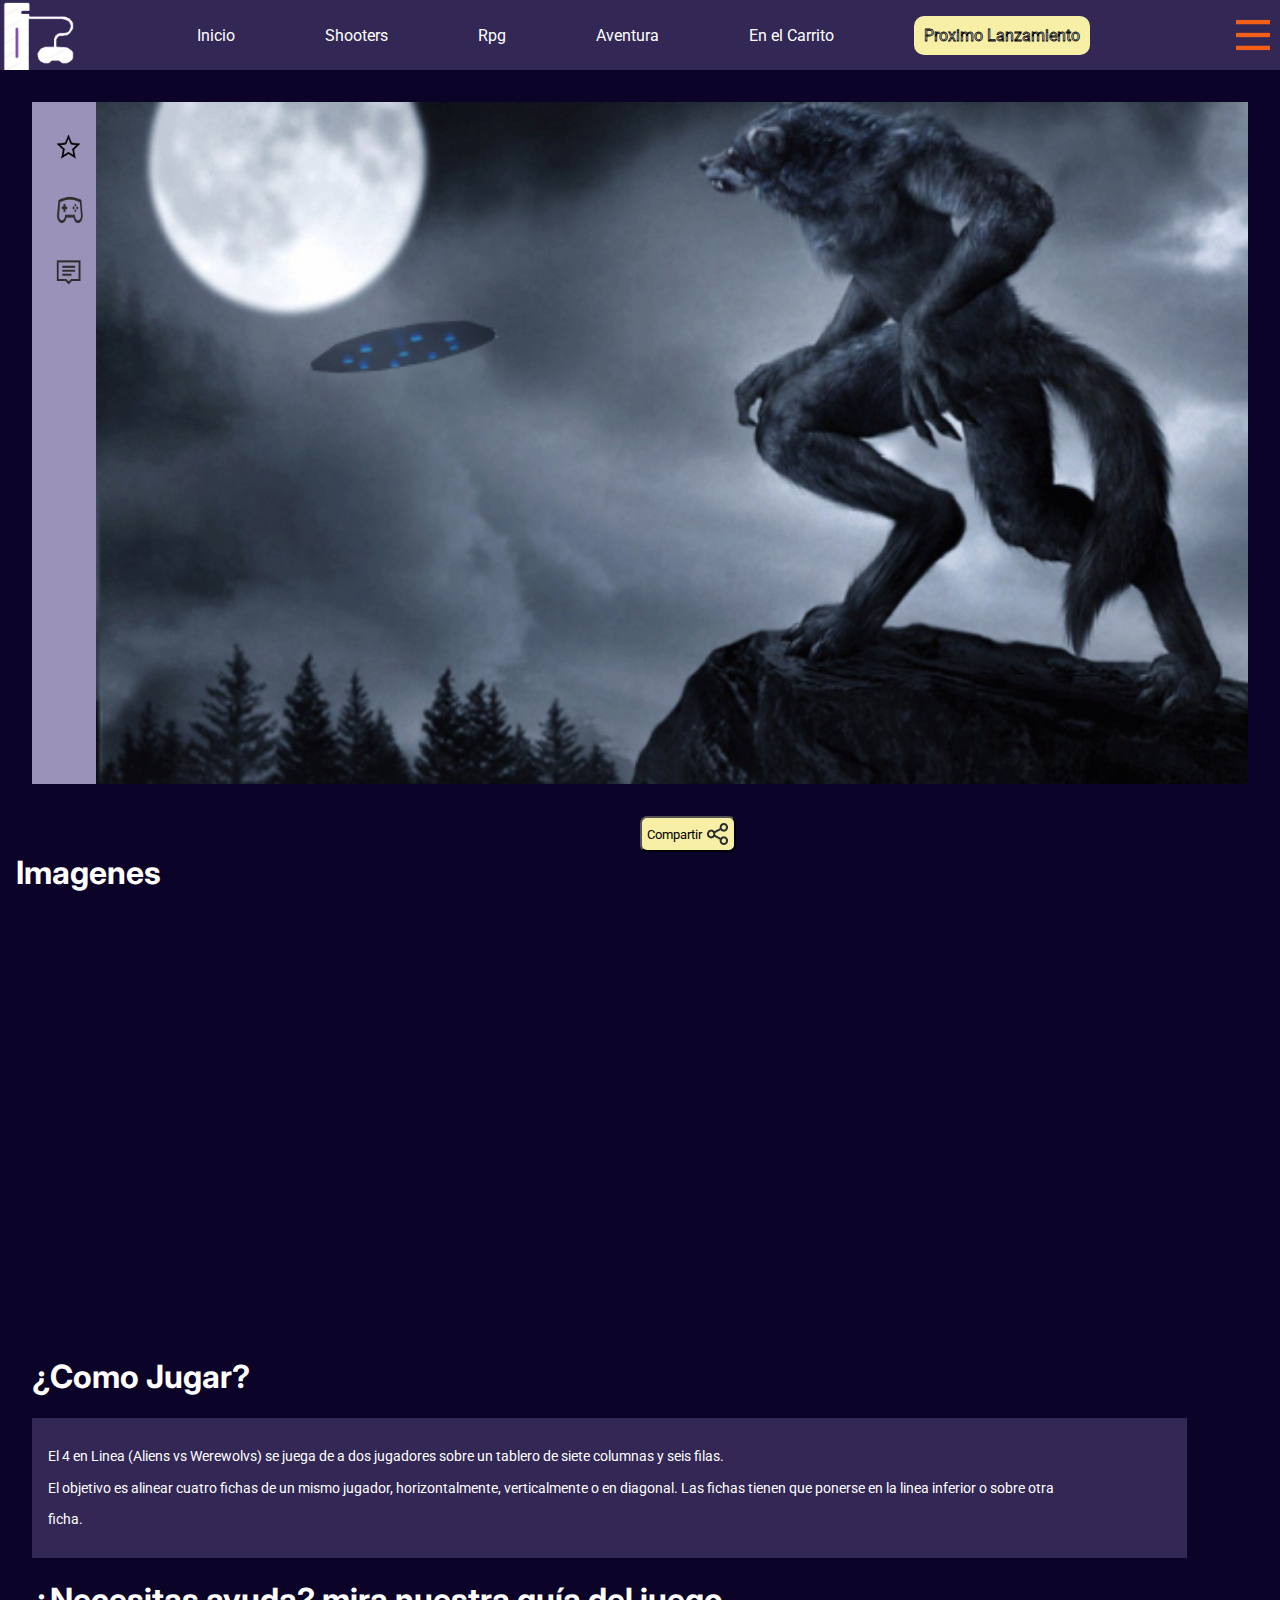
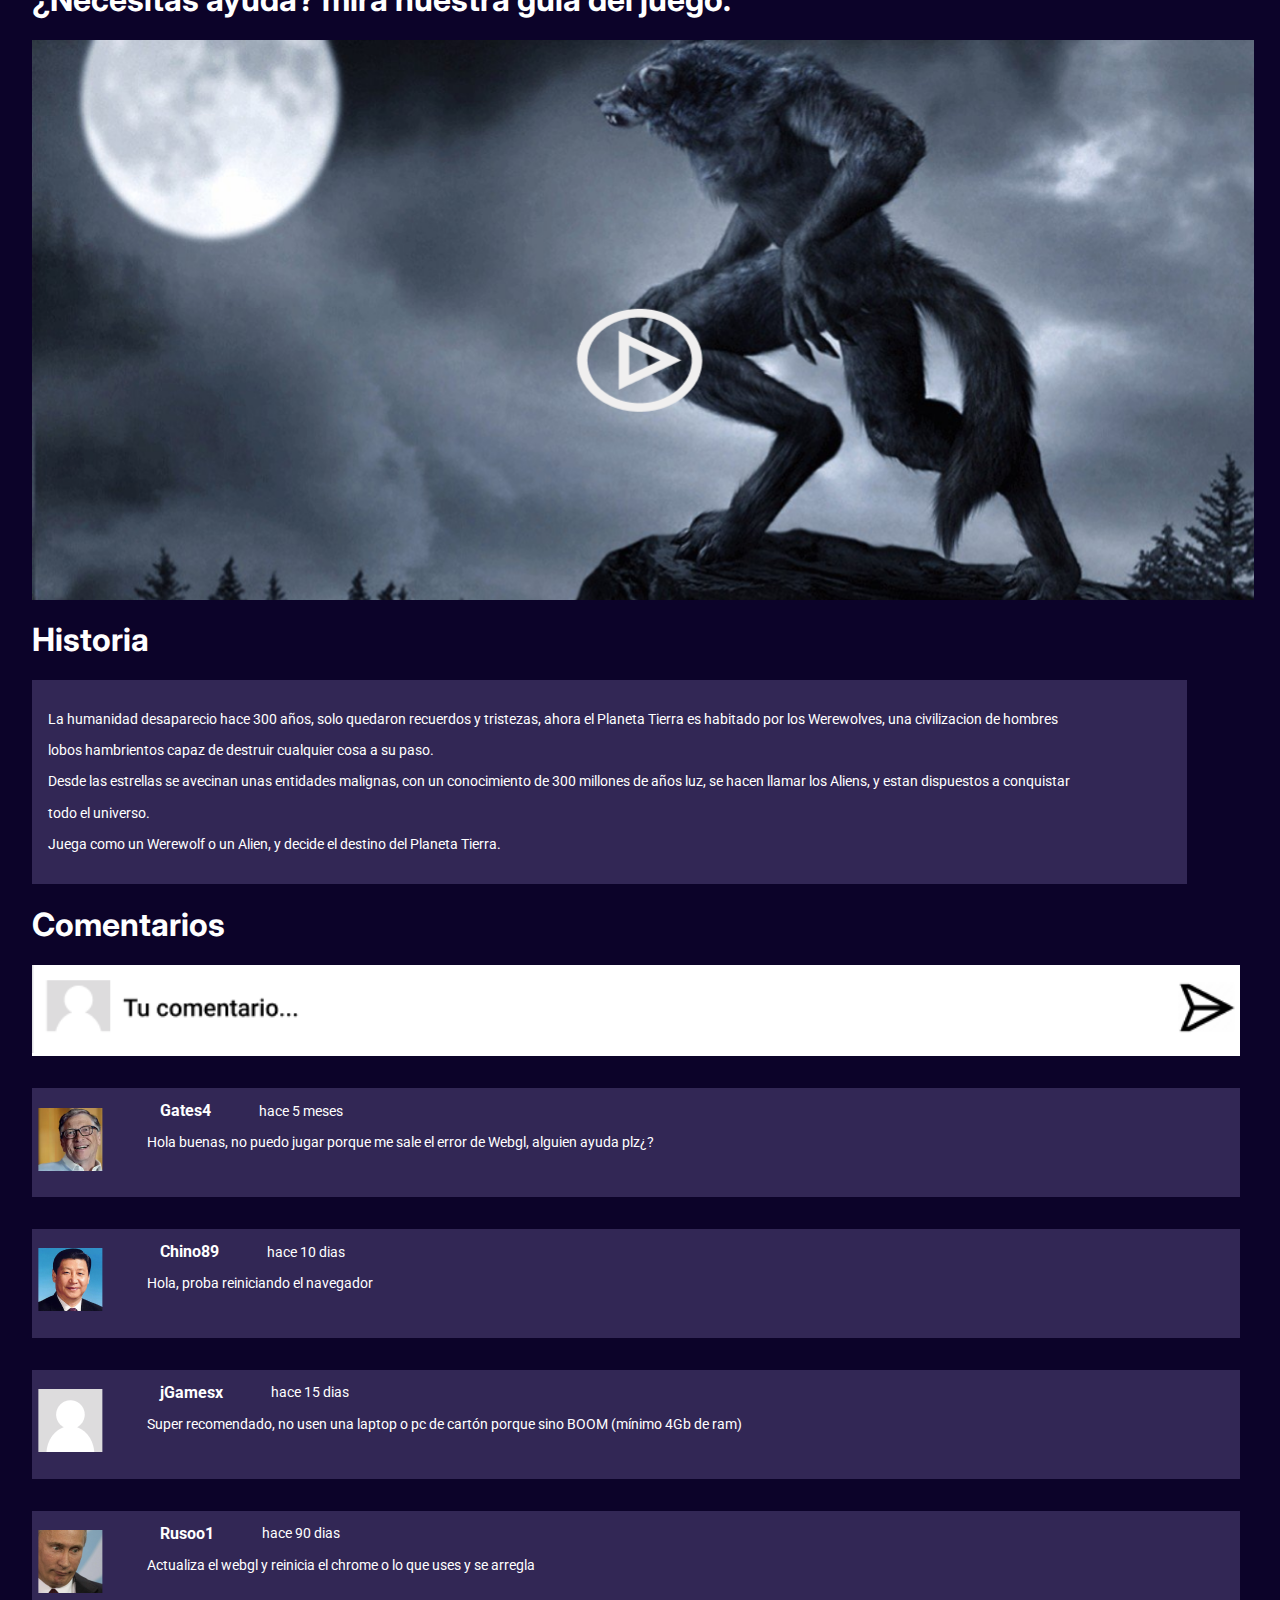
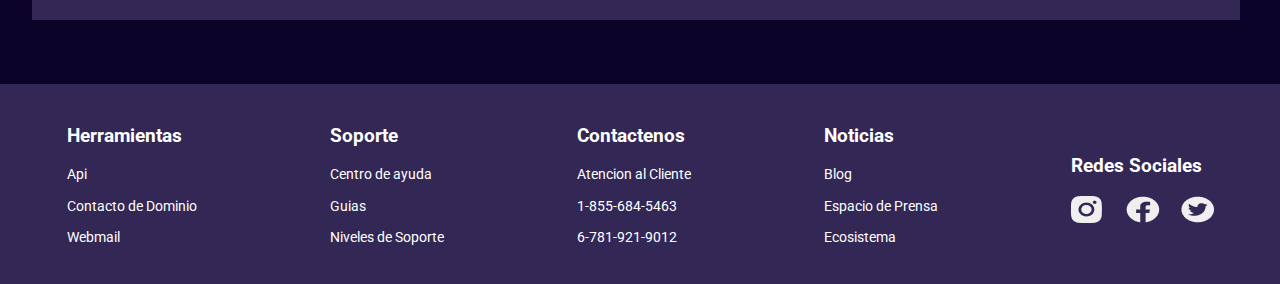
<file: gamepage.html>
<!DOCTYPE html>
<html lang="en">
<head>
    <meta charset="UTF-8">
    <meta http-equiv="X-UA-Compatible" content="IE=edge">
    <meta name="viewport" content="width=device-width, initial-scale=1.0">
    <link rel="stylesheet" href="style/style.css">
    <link rel="stylesheet" href="https://fonts.googleapis.com/css?family=Inter">
    <link rel="stylesheet" href="https://fonts.googleapis.com/css?family=Roboto">
    <link rel="stylesheet" href="https://fonts.google.com/knowledge/using_type/using_web_fonts#load-the-font-files">
    <title>Document</title>

</head>
<body>
    <header>
        <div class="logo">
        </div>
        <nav class="navbar">
            <ul class="nav-list">
                <a class="element-scale" href="index.html">Inicio</a>
                <a class="element-scale" href="">Shooters</a>
                <a class="element-scale" href="">Rpg</a>
                <a class="element-scale" href="">Aventura</a>
                <a class="element-scale" href="">En el Carrito</a>
                <a class="coming-btn element-scale">Proximo Lanzamiento</a>
            </ul>
        </nav>
        <div class="menu">      
        </div>
    </header>

    <nav class="menu-user">
        <div class="close-icon">
        </div>
        <div class="user-image">
        </div>
        
        <h1 class="user-name">Steve Jobs</h1>
        <ul>
            <li id="inicio">Inicio</li>
            <li>Mi Perfil</li>
            <li>Contacto</li>
            <li>Logout</li>
        </ul>
        <div class="frame-separator">

        </div>
    </nav>

    <main class="grid">
        <section class="game-container">
            <section class="game-menu">
                <nav class="navbar-aside">
                    <ul>
                        <li class="star-icon">
                        </li>
                        <li class="joystick-icon">
                        </li>
                        <li class="comment-icon">
                        </li>
                    </ul>
                </nav>
                <div class="game-layout">

                </div>
            </section>
            <div class="share-button"> 
                <button class="element-scale">Compartir
                    <img src="img/share-icon.png" alt="shareicon">
                </button>
            </div>
        </section>
        
        <section class="carousel">  
            <div>
                <h1>Imagenes</h1>
            </div>
           
            <div class="carousel-img">
               
                    <div class="carousel-item">

                    </div>
                    <div class="carousel-item">
                    
                    </div>
                    <div class="carousel-item">

                    </div>
                    <div class="carousel-item">
                    
                    </div>
            </div>
        </section>
        <section class="instruction-section">
            <div class="help-section">
                <h1>
                    ¿Como Jugar?
                </h1>
                <div class="text-container">
                    <p>El 4 en Linea (Aliens vs Werewolvs) se juega de a dos jugadores sobre un tablero de siete columnas y seis filas.</p>
                    <p>El objetivo es alinear cuatro fichas de un mismo jugador, horizontalmente, verticalmente o en diagonal. Las fichas tienen que ponerse en la linea inferior o sobre otra</p>
                    <p>ficha.</p>
                </div>
            </div>
         </section>
        
        <section class="video-section">
           
            <h1> 
                ¿Necesitas ayuda? mira nuestra guía del  juego. 
            </h1>
            <div class="video">
            </div>
        </section>
        <section class="story-section">
            <div>
                <h1>Historia</h1>
                <div class="text-container">
                    <p>La humanidad desaparecio hace 300 años, solo quedaron recuerdos y tristezas, ahora el Planeta Tierra es habitado por los Werewolves, una civilizacion de hombres</p>
                    <p>lobos hambrientos capaz de destruir cualquier cosa a su paso.</p>
                    <p>Desde las estrellas se avecinan unas entidades malignas, con un conocimiento de 300 millones de años luz, se hacen llamar los Aliens, y estan dispuestos a conquistar </p>
                    <p>todo el universo.</p>
                    <p>Juega como un Werewolf o un Alien, y decide el destino del Planeta Tierra.</p>
                </div>
            </div>
        </section>
        <section class="form-section"> 
            <div>
                <h1>Comentarios</h1>
                <div class="form-user-message">

                </div>
                <div class="form-item">
                    <div class="form-user-image">
                        <img src="img/user1.png">
                    </div>
                    <div class="container">
                        <div class="text">
                            <h2>Gates4</h2>
                            <p>hace 5 meses</p>
                        </div>
                        <p class="message">Hola buenas, no puedo jugar porque me sale el error de Webgl, alguien ayuda plz¿?</p>
                        <div class="form-icons">
                            
                        </div>
                    </div>  
                </div>
                <div class="form-item">
                    <div class="form-user-image">
                        <img src="img/user2.png">
                    </div>
                    <div class="container">
                        <div class="text">
                            <h2>
                              Chino89
                            </h2>
                            <p>hace 10 dias</p>
                        </div>
                        <p class="message"> Hola, proba reiniciando el navegador</p>
                        <div class="form-icons"></div>
                    </div>
                </div>
                <div class="form-item">
                    <div class="form-user-image">
                        <img src="img/user3.png">
                    </div>
                    <div class="container">
                        <div class="text">
                            <h2>
                                jGamesx
                            </h2>
                            <p>hace 15 dias</p>
                        </div>
                        <p class="message">Super recomendado, no usen una laptop o pc de cartón porque sino BOOM (mínimo 4Gb de ram) </p>
                        <div class="form-icons"></div>
                    </div>
                </div>
                <div class="form-item">
                    <div class="form-user-image">
                        <img src="img/user4.png">
                    </div>
                    <div class="container">
                        <div class="text">
                            <h2>
                                Rusoo1
                            </h2>
                            <p>hace 90 dias</p>
                        </div>
                        <p class="message">Actualiza el webgl y reinicia el chrome o lo que uses y se arregla</p>
                        <div class="form-icons"></div>
                    </div>
                </div>

            </div>

        </section>
        <footer class="footer-section">
            <div class="group">
                <h3>Herramientas</h3>
                <p>Api</p>
                <p>Contacto de Dominio</p>
                <p>Webmail</p>
            </div>
            <div class="group">
                <h3>Soporte</h3>
                <p>Centro de ayuda</p>
                <p>Guias</p>
                <p>Niveles de Soporte</p>
            </div>
            <div class="group">
                <h3>Contactenos</h3>
                <p>Atencion al Cliente</p>
                <p>1-855-684-5463</p>
                <p>6-781-921-9012</p>
            </div>
            <div class="group">
                <h3>Noticias</h3>
                <p>Blog</p>
                <p>Espacio de Prensa</p>
                <p>Ecosistema</p>
            </div>
            <div class="group">
                <h3>Redes Sociales</h3>
                <div class="social-icons">

                </div>
            </div>
        </footer>
    </main>
<script src="js/script.js"></script>
</body>
</html>
</file>
<file: style/style.css>
:root{
    --h1:'Inter';
    --h2:'Roboto';
    --h3:'Roboto';
    --p:'Roboto';
    --primary:#322755;
    --primary-secondary:#0C0329;
    --primary-acento:#645690;
    --primary-light:#9B92B9;
    --secondary:#F45F18;
    --secondary-shadow:#802A00;
    --secondary-hover:#FF8B54;
    --secondary-light:#FFB490;
    --acento:#CABC42;
    --acento-secondary:#F2E784;
    --acento-light:#F8EFA6;
    --acento-shadow:#968809;
}


a{
    font-family: var(--p);
}

li{
    font-family: var(--p);
}

body{
    background-color: var(--primary-secondary);
    margin: 0;
    color: white;
}

p{
    font-family: var(--p);
    font-size: 0.9rem;
}

h2{
    font-family: var(--h2);
    font-size: 1rem;
}

h3{
    font-family: var(--h3);
}

h1{
    font-family: var(--h1);
}

header{
    background-color:var(--primary);
    display: flex;
    justify-content:space-between;
}



#content{
    visibility: hidden;
}
#spinner{
    visibility: visible;
    width: 100%;
    height: 100%;
    position: fixed;
    z-index: 10000;
}


.star-icon{

    background-image: url(../img/star-icon.png);
    background-repeat: no-repeat;
    background-size: contain;
    height: 2rem;
    cursor: pointer;

}
.joystick-icon{
    background-image: url(../img/joystick-icon.png);
    background-repeat: no-repeat;
    background-size: contain;
    height: 2rem;
    cursor: pointer;

}
.comment-icon{
    background-image: url(../img/comment-icon.png);
    background-repeat: no-repeat;
    background-size: contain;
    height: 2rem;
    cursor: pointer;

}

.user-name{
    position: absolute;
    left: 5%;
    top: 20%;
    font-size: 2.1rem;
}

.menu-user ul li{
    list-style: none;
    font-size: 20px;
    margin-top: 2rem;
}

.close-icon{
    position: absolute;
    background-image: url(../img/close-icon.png);
    background-size: contain;
    background-repeat: no-repeat;
    height: 3rem;
    left: 0;    
    top: 2rem;
    left: 23rem;
    width: 3rem;
    cursor: pointer;
}
.frame-separator{
    position: absolute;
    width: 413px;
    height: 6px;
    background:white;
    left: 13px;
    top: 30rem;
}

#inicio{
    margin-top: 5rem;
}

.menu-user ul{
    margin-left: -1rem;
}

.form-user-image{
    position: absolute;
    height: 63px;
    width: 64px;
    background-size: contain;   
    left:3%;
    margin-top: 1.2rem;


}

.grid{
    display: grid;
    grid-template-columns: repeat(1,1fr);
    grid-template-rows: repeat(12,auto);
}

.container{
    flex-direction: column;
}

.text{
    display: flex;  
    margin-left: 6rem;
    gap: 1rem;
}

.text h2{
    margin: 0;
    margin-top: 0.8rem;
    margin-left: 2rem;
}


.user-image{
    background-image: url(../img/user-image.png);
    background-repeat: no-repeat;
    background-size: cover;
    height: 9rem;
    width: 9rem;

}

.menu-user.active{
    left: 69%;
}
.menu-user{
    transition: 0.3s;
    left: 100%;
    display: flex;
    flex-direction: column;
    position: fixed;
    background-color: var(--primary);
    width: 439px;
    height: 586px;
    top: 0;
}

.form-item .container p{
    margin-left: 2rem;
}




.form-section{
    width: 76.5rem;
    height: 42rem;
    grid-column: 1/3;
    grid-row: 9;
}


.form-item{
    height: 6.8rem;
    width: 75.5rem;

    background: var(--primary);
    margin-top: 2rem;
}


.message{
    margin: 0;
    position: absolute;
    left: 9%;
    margin-bottom: 89;

}


.footer-section{
    margin-top: 8rem;
    width: 100%;
    height: 12.5rem;
    display: flex;
    align-items: center;
    justify-content: space-around;
    background: var(--primary);
    grid-row: 11;
    grid-column: 1/-1;
}

.social-icons{
    background-image: url(../img/sociallinks.png);
    background-repeat: no-repeat;
    background-size: contain;
    width: 143px;
    height: 35px;
}


.form-user-message{
    width: 1208px;
    background: white;
    height: 91px;
    background-image: url(../img/user-message.png);
    background-repeat: no-repeat;
    background-size: contain;
}
.menu-hierarchy,.carousel-img-title,.help-section,
.video-section,.story-section, .form-section{
    margin-left: 2rem;
}

.story-section{
    grid-column: 1/3;
    grid-row: 8;
}



.instruction-section{
    grid-column: 1/3;
    grid-row: 4;
}

.game-layout{
    background-image: url(../img/Game.png);
    background-repeat: no-repeat;
    background-size: cover;
    width: 82rem;
}

.game-menu{
    grid-column: 1/3;
    margin: 2rem;
    display: flex;
    
}

.share-button{
    position: absolute;
    left: 50%;
}

.share-button button{
    display: flex;
    width: 6rem;
    align-items: center;
    background: var(--acento-light);
    border-radius: 7px;
    font-family: var(--p);
    padding: 5px;
}

.share-button button img{
        margin-left: 0.3rem;
}

.text-container{
    background:var(--primary);
    width: 90%;
    padding: 1rem;
}

.navbar-aside{
background: var(--primary-light);
left: 4%;
width: 73px;
height: 682px;
top: 18%;
}


.navbar-aside ul {
    list-style: none;
    padding: 0;
    align-items: center ;

}

.navbar-aside li{
    padding: 0;
    margin-left: 20px;
    margin-top: 30px;
}

#load{
    margin: 0 auto;
    width: 100%;
    height: 100%;
    background-image: url([data-uri]);
    background-size: 100px;
    background-repeat: no-repeat;
    background-position: center;
    animation: rotate 4s linear infinite;
}


.recent-section{
    text-align: center;
}

.slider{
    background-image: url(../img/Game.png);
    background-repeat: no-repeat;
    background-size: contain;
    max-width: 100%;
    width: 100%;
    height: 250px;

}


.video{
    background-image: url(../img/video.png);
    background-repeat: no-repeat;
    background-size: cover;
    width: 76.4rem;
    height: 35rem;
}
.video-section{
    grid-row: 6;
    grid-column: 1/3;
    width: 76rem;
    height: 40rem;
}
@keyframes rotate {
    from {
        transform: rotate(0deg);
    }

    to {
        transform: rotate(360deg);
    }
}

header{
    background-color: var(--primary);
    height: 70px;
    justify-content: space-between;
}

.logo{
    background-image: url(../img/Logo.png);
    background-size: cover;
    width: 4.8rem;
}

.menu{
    background-image: url(../img/Menu.png); 
    align-self: center;
    background-size: cover;
    margin-right: 10px;
    width: 2.1rem;
    height: 40px;
    cursor: pointer;
}


.carousel-item{
    width: 270px;
    height: 390px;
    background: url(https://thumbs.dreamstime.com/b/werewolf-portrait-angry-face-darkness-digital-painting-98359772.jpg);
    background-repeat: no-repeat;
    background-size: cover;
    background-position:center;
}

.carousel-item:hover{
    transform: scale(1.3);
    transition: 0.7s;
}


.carousel{
    margin: 1rem;
    grid-column: 1/3;
}


.carousel-img{
margin: 1rem;
display: flex;
flex-direction: row;
padding: 0px;
gap: 30px;
width: 1232px;
height: 390px;

}



.vector1{
    background-image: url(../img/vector1.png);
    background-size: calc(56px);
    background-repeat: no-repeat;
    width:  90px;
    height: 90px;
}

.vector2{
    background-image: url(../img/Vector2.png);
    background-size: calc(60px);
    background-repeat: no-repeat;
    width:  90px;
    height: 90px;
}



.btn-game:hover{
    background:var(--secondary-hover);
    cursor: pointer;
}
.btn-game{
    background: var(--secondary);
border-radius: 7px;
width: 109px;
height: 32px;
left: 60px;
top: 23px;
color: white;
font-size: 15px;
}

.nav-list{
    left: 100%;
    max-width: 100%;
    

}

.element-scale:hover{
    transform: scale(1.2);
    transition: 0.3s;
    cursor: pointer;
}

.coming-btn:hover{
    cursor: pointer;

}
.coming-btn{

    background:var(--acento-light);
    border-radius: 10px;
    -webkit-text-stroke: 0.8px black;
}
.navbar{
    min-height: 70px;
    display: flex;
    justify-content: space-between;
    align-items: center;
}

.nav-list a{
    list-style-type: none;
    display: none;
}

.game-container{
    width: 100%;
    grid-column: 1/3;
}

.game-card{
    width: 268px;
height: 360px;

}

.frame{
    margin-top: 7rem;
}



@media screen and (min-width:768px) {

    .carousel{
        width: 50rem;
    }

    .slider{
        width: 60rem;
        background-size: cover;
        height: 300px;
    }
    
}


@media screen and (min-width:900px) {

    .carousel{
        width: 55rem;
    }

    .slider{
        width: 80rem;
        background-size: cover;
        height: 300px;
    }
    
}

@media screen and (min-width:1100px) { 

    .navbar{
        position: absolute;
        left: 6%;
    }


        .nav-list a {
            display: block;
            text-decoration: none;
            color:white;
            padding: 10px;
            margin-left: 70px;
        }

    .nav-list{
        display: flex;
        justify-content: space-around;
    }

    .title{
        position: absolute;
        width: 894px;
        height: 47px;
        left: 26px;
        top: 1667px;
    }

    .recent-section{
        display: flex;
    }

    .vector2{
        position: absolute;
        right: 2%;
    }

    .btn-game{
        position: absolute;
        top: 45%;
        left: 70%;
    }

    .slider{
        background-size: cover;
        height: 330px;
    }

    .carousel{
        width: 40rem;
    }

    .gameTitle h1{
        position: absolute;
        font-size: 30px;
        left: 50%;
    }

}
</file>
